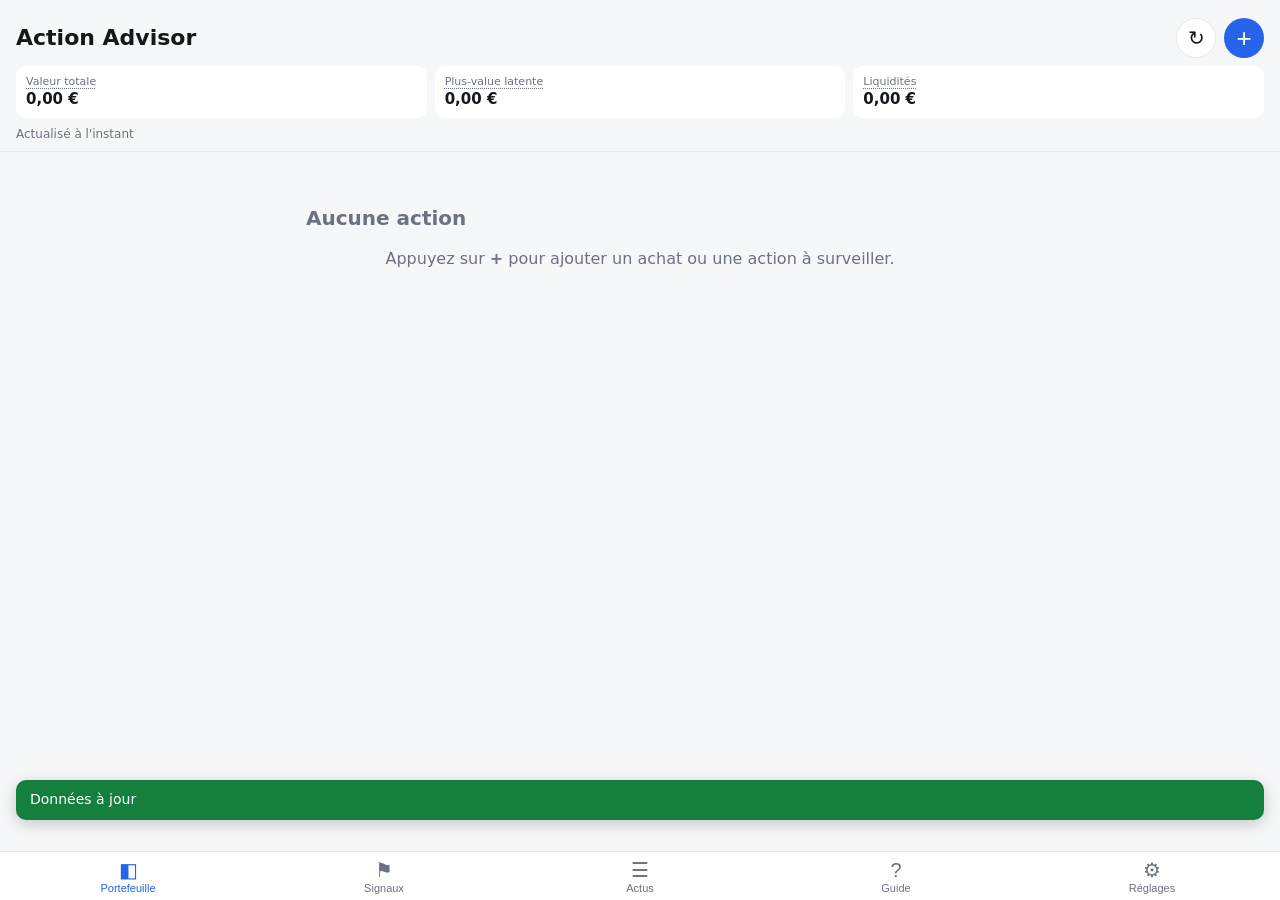
<file: index.html>
<!doctype html>
<html lang="fr">
<head>
  <meta charset="utf-8">
  <meta name="viewport" content="width=device-width, initial-scale=1, maximum-scale=1, user-scalable=no, viewport-fit=cover">
  <title>Action Advisor</title>
  <meta name="description" content="Suivi de portefeuille, actualités et conseils d'achat / vente, avec IA à la demande.">
  <meta name="theme-color" content="#0f1115" media="(prefers-color-scheme: dark)">
  <meta name="theme-color" content="#f6f7f9" media="(prefers-color-scheme: light)">
  <meta name="apple-mobile-web-app-capable" content="yes">
  <meta name="mobile-web-app-capable" content="yes">
  <meta name="apple-mobile-web-app-status-bar-style" content="black-translucent">
  <meta name="apple-mobile-web-app-title" content="Advisor">
  <link rel="manifest" href="manifest.webmanifest">
  <link rel="apple-touch-icon" href="icons/apple-touch-icon.png">
  <link rel="icon" type="image/png" href="icons/icon-192.png">
  <link rel="stylesheet" href="css/app.css">
</head>
<body>
  <header class="top">
    <div class="title">
      <h1>Action Advisor</h1>
      <div class="top-actions">
        <button id="refresh" class="icon" aria-label="Actualiser">↻</button>
        <button id="add-btn" class="icon primary" aria-label="Ajouter">+</button>
      </div>
    </div>
    <div id="summary" class="summary"></div>
  </header>

  <main id="app"></main>

  <nav>
    <button data-tab="portfolio"><span>◧</span>Portefeuille</button>
    <button data-tab="signals"><span>⚑</span>Signaux</button>
    <button data-tab="news"><span>☰</span>Actus</button>
    <button data-tab="guide"><span>?</span>Guide</button>
    <button data-tab="settings"><span>⚙</span>Réglages</button>
  </nav>

  <dialog id="detail"></dialog>
  <dialog id="add"></dialog>
  <div id="toasts" aria-live="polite"></div>

  <script type="module" src="js/app.js"></script>
</body>
</html>
</file>
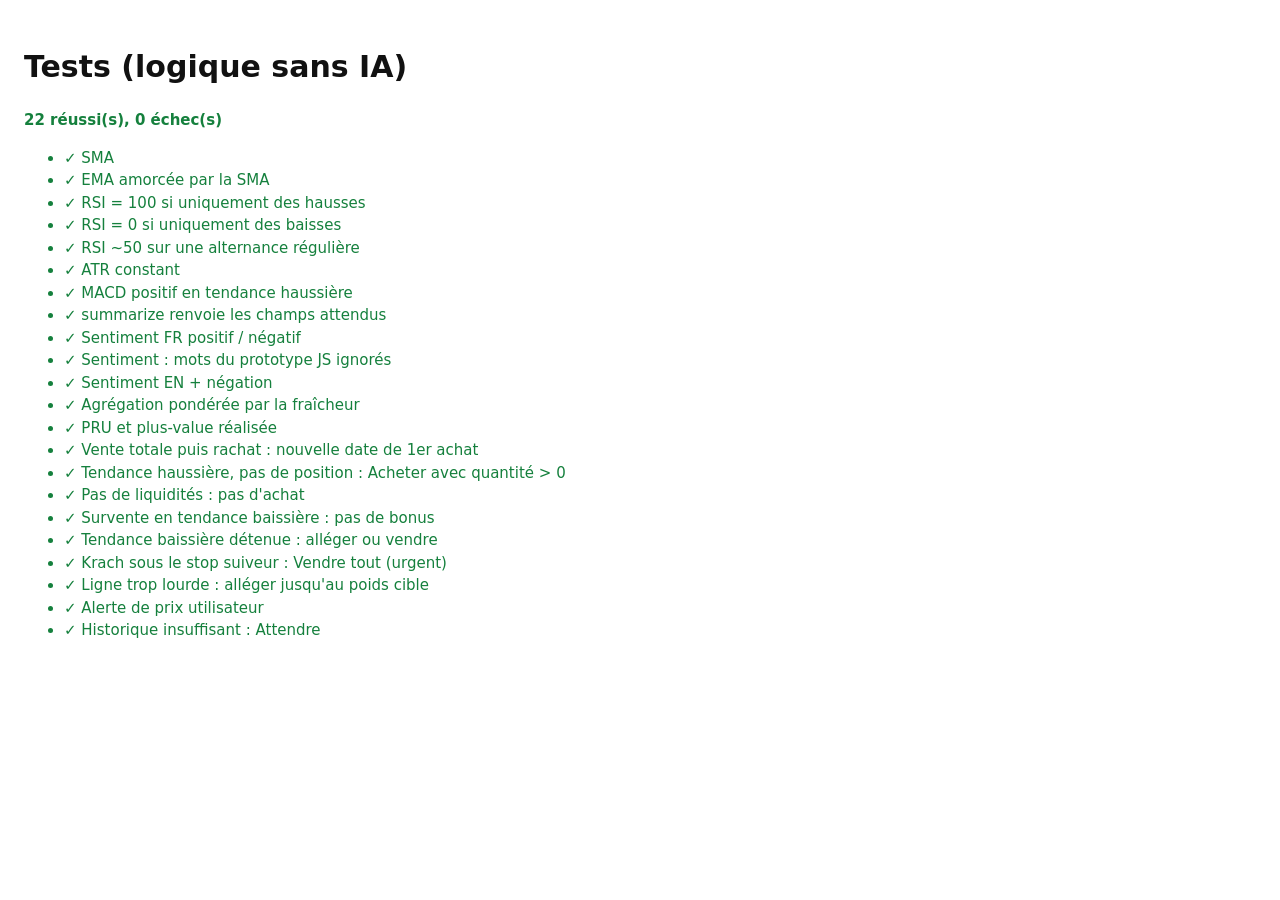
<file: tests.html>
<!doctype html>
<html lang="fr">
<head>
  <meta charset="utf-8">
  <meta name="viewport" content="width=device-width, initial-scale=1">
  <title>Tests Action Advisor</title>
  <style>
    body { font: 15px/1.5 system-ui, sans-serif; padding: 16px; background: #fff; color: #111; }
    .ok { color: #15803d; } .ko { color: #c0262d; font-weight: 600; }
  </style>
</head>
<body>
  <h1>Tests (logique sans IA)</h1>
  <p id="sum"></p>
  <ul id="out"></ul>
  <script type="module">
    import { sma, ema, rsi, atr, macd, summarize } from "./js/indicators.js";
    import { scoreHeadline, aggregateSentiment } from "./js/sentiment.js";
    import { computePositions, DEFAULT_SETTINGS } from "./js/store.js";
    import { advise } from "./js/advisor.js";

    const out = document.getElementById("out");
    let pass = 0, fail = 0;
    const near = (a, b, eps = 1e-6) => Math.abs(a - b) < eps;
    function test(name, fn) {
      try { fn(); pass++; out.insertAdjacentHTML("beforeend", `<li class="ok">✓ ${name}</li>`); }
      catch (e) { fail++; out.insertAdjacentHTML("beforeend", `<li class="ko">✗ ${name} — ${e.message}</li>`); }
    }
    const assert = (c, msg = "assertion") => { if (!c) throw new Error(msg); };

    // séries synthétiques
    const mk = (closes, start = "2025-01-01") => closes.map((c, i) => {
      const d = new Date(Date.parse(start) + i * 86400000).toISOString().slice(0, 10);
      return { date: d, open: c, high: c * 1.01, low: c * 0.99, close: c, volume: 1000 };
    });
    const up = Array.from({ length: 260 }, (_, i) => 100 + i * 0.5 + Math.sin(i / 3) * 2);
    const down = Array.from({ length: 260 }, (_, i) => 230 - i * 0.5 + Math.sin(i / 3) * 2);

    test("SMA", () => {
      const r = sma([1, 2, 3, 4, 5], 2);
      assert(r[0] === null && r[1] === 1.5 && r[4] === 4.5, JSON.stringify(r));
    });
    test("EMA amorcée par la SMA", () => {
      const r = ema([1, 2, 3, 4, 5], 3);
      assert(r[1] === null && near(r[2], 2) && near(r[3], 3) && near(r[4], 4), JSON.stringify(r));
    });
    test("RSI = 100 si uniquement des hausses", () => {
      const r = rsi(Array.from({ length: 20 }, (_, i) => i + 1), 14);
      assert(r[13] === null && r[14] === 100);
    });
    test("RSI = 0 si uniquement des baisses", () => {
      const r = rsi(Array.from({ length: 20 }, (_, i) => 50 - i), 14);
      assert(near(r[19], 0));
    });
    test("RSI ~50 sur une alternance régulière", () => {
      const r = rsi(Array.from({ length: 100 }, (_, i) => 100 + (i % 2)), 14);
      assert(r[99] > 40 && r[99] < 60, r[99]);
    });
    test("ATR constant", () => {
      const n = 30, h = Array(n).fill(11), l = Array(n).fill(9), c = Array(n).fill(10);
      const r = atr(h, l, c, 14);
      assert(near(r[29], 2), r[29]);
    });
    test("MACD positif en tendance haussière", () => {
      const m = macd(Array.from({ length: 100 }, (_, i) => 100 * 1.01 ** i));
      assert(m.line[99] > 0 && m.signal[99] > 0);
    });
    test("summarize renvoie les champs attendus", () => {
      const s = summarize(mk(up));
      for (const k of ["price", "sma50", "sma200", "rsi14", "atr14", "high52", "perf1y", "volatility"]) assert(s[k] != null, k);
    });

    test("Sentiment FR positif / négatif", () => {
      assert(scoreHeadline("Airbus relève ses objectifs, le titre s'envole") > 0.3);
      assert(scoreHeadline("Le titre chute après un avertissement sur résultats") < -0.3);
      assert(scoreHeadline("Résultats trimestriels publiés jeudi") === 0);
    });
    test("Sentiment : mots du prototype JS ignorés", () => {
      assert(scoreHeadline("constructor toString valueOf") === 0);
    });
    test("Sentiment EN + négation", () => {
      assert(scoreHeadline("Apple beats estimates, shares surge") > 0.3);
      assert(scoreHeadline("Company did not miss estimates") > 0);
    });
    test("Agrégation pondérée par la fraîcheur", () => {
      const now = Date.now();
      const s = aggregateSentiment([{ title: "shares plunge", datetime: now }, { title: "shares surge", datetime: now - 20 * 86400000 }], now);
      assert(s.score < 0 && s.count === 2);
    });

    test("PRU et plus-value réalisée", () => {
      const p = computePositions([
        { assetId: "X", type: "BUY", qty: 10, price: 100, fees: 0, date: "2025-01-01" },
        { assetId: "X", type: "BUY", qty: 10, price: 120, fees: 0, date: "2025-02-01" },
        { assetId: "X", type: "SELL", qty: 5, price: 130, fees: 0, date: "2025-03-01" },
      ]).X;
      assert(p.qty === 15 && near(p.avgPrice, 110) && near(p.realized, 100), JSON.stringify(p));
    });
    test("Vente totale puis rachat : nouvelle date de 1er achat", () => {
      const p = computePositions([
        { assetId: "X", type: "BUY", qty: 1, price: 10, date: "2025-01-01" },
        { assetId: "X", type: "SELL", qty: 1, price: 12, date: "2025-02-01" },
        { assetId: "X", type: "BUY", qty: 2, price: 11, date: "2025-03-01" },
      ]).X;
      assert(p.qty === 2 && p.firstBuy === "2025-03-01" && near(p.avgPrice, 11));
    });

    const S = { ...DEFAULT_SETTINGS };
    const S20 = { ...DEFAULT_SETTINGS, buyScore: 20 };
    test("Tendance haussière, pas de position : Acheter avec quantité > 0", () => {
      const a = advise({ candles: mk(up), position: null, portfolioValue: 10000, cash: 5000, settings: S20 });
      assert(a.score > 0, "score " + a.score);
      assert(a.action === "BUY" && a.qty > 0, a.action + " " + a.qty);
      assert(a.qty * a.price <= 1000 + 1e-6, "dépasse le poids cible 10 %");
    });
    test("Pas de liquidités : pas d'achat", () => {
      const a = advise({ candles: mk(up), position: null, portfolioValue: 10000, cash: 0, settings: S20 });
      assert(a.qty === 0 && a.action === "WAIT");
    });
    test("Survente en tendance baissière : pas de bonus", () => {
      const a = advise({ candles: mk(down), settings: S });
      assert(a.score <= -35 && a.action === "WAIT", a.score);
    });
    test("Tendance baissière détenue : alléger ou vendre", () => {
      const a = advise({ candles: mk(down), position: { qty: 10, avgPrice: 200, firstBuy: "2025-01-01" }, portfolioValue: 5000, cash: 0, settings: S });
      assert(a.score < 0 && ["SELL_ALL", "SELL_PART"].includes(a.action), a.action + " " + a.score);
    });
    test("Krach sous le stop suiveur : Vendre tout (urgent)", () => {
      const c = [...up.slice(0, 250), ...Array.from({ length: 10 }, (_, i) => 220 - i * 6)];
      const a = advise({ candles: mk(c), position: { qty: 5, avgPrice: 150, firstBuy: "2025-01-01" }, portfolioValue: 5000, cash: 0, settings: S });
      assert(a.action === "SELL_ALL" && a.qty === 5 && a.urgent, a.action);
    });
    test("Ligne trop lourde : alléger jusqu'au poids cible", () => {
      const price = up[up.length - 1];
      const a = advise({ candles: mk(up), position: { qty: 50, avgPrice: price, firstBuy: "2025-09-01" }, portfolioValue: 50 * price + 1000, cash: 1000, settings: S });
      assert(a.action === "SELL_PART" && a.qty > 0 && a.qty < 50, a.action + " " + a.qty);
    });
    test("Alerte de prix utilisateur", () => {
      const a = advise({ candles: mk(up), settings: S, alert: { below: null, above: 1 } });
      assert(a.alerts.length === 1 && a.urgent);
    });
    test("Historique insuffisant : Attendre", () => {
      const a = advise({ candles: mk([1, 2, 3]), settings: S });
      assert(a.action === "WAIT");
    });

    document.getElementById("sum").innerHTML = `<b class="${fail ? "ko" : "ok"}">${pass} réussi(s), ${fail} échec(s)</b>`;
  </script>
</body>
</html>
</file>
<file: css/app.css>
:root {
  --bg: #f6f7f9;
  --card: #ffffff;
  --text: #14171c;
  --muted: #6b7280;
  --line: #e5e7eb;
  --accent: #2563eb;
  --good: #15803d;
  --bad: #c0262d;
  --warn: #b45309;
  --good-bg: #dcfce7;
  --bad-bg: #fee2e2;
  --warn-bg: #fef3c7;
  --neutral-bg: #eef0f3;
  --ai: #7c3aed;
  --radius: 14px;
  color-scheme: light dark;
}
@media (prefers-color-scheme: dark) {
  :root {
    --bg: #0f1115;
    --card: #181b21;
    --text: #e8eaee;
    --muted: #9aa1ad;
    --line: #2a2f38;
    --accent: #60a5fa;
    --good: #4ade80;
    --bad: #f87171;
    --warn: #fbbf24;
    --good-bg: #14361f;
    --bad-bg: #3d1719;
    --warn-bg: #3a2c0c;
    --neutral-bg: #252a33;
    --ai: #a78bfa;
  }
}

* { box-sizing: border-box; }
html, body { margin: 0; background: var(--bg); color: var(--text); touch-action: pan-x pan-y; -webkit-text-size-adjust: 100%; }
body {
  font: 16px/1.4 -apple-system, BlinkMacSystemFont, "SF Pro Text", system-ui, sans-serif;
  padding: 0 0 calc(70px + env(safe-area-inset-bottom));
  -webkit-tap-highlight-color: transparent;
  overflow-x: hidden;
}
a { color: var(--accent); }
h1 { font-size: 22px; margin: 0; }
h2 { font-size: 20px; margin: 0; display: flex; gap: 8px; align-items: center; flex-wrap: wrap; }
h3 { font-size: 15px; margin: 18px 0 8px; color: var(--muted); text-transform: uppercase; letter-spacing: .04em; }
h4 { margin: 10px 0 4px; font-size: 14px; }
.muted { color: var(--muted); }
.small { font-size: 13px; }
.good { color: var(--good); }
.bad { color: var(--bad); }
.warn { color: var(--warn); }

.top { position: sticky; top: 0; z-index: 5; background: var(--bg); padding: calc(env(safe-area-inset-top) + 18px) 16px 8px; border-bottom: 1px solid var(--line); }
.title { display: flex; justify-content: space-between; align-items: center; }
.top-actions { display: flex; gap: 8px; }
button.icon { width: 40px; height: 40px; border-radius: 50%; border: 1px solid var(--line); background: var(--card); color: var(--text); font-size: 20px; }
button.icon.primary { background: var(--accent); color: #fff; border: 0; font-size: 26px; line-height: 1; }
button:disabled { opacity: .45; }
.summary { display: grid; grid-template-columns: repeat(3, 1fr); gap: 8px; margin-top: 8px; }
.kpi { background: var(--card); border-radius: 10px; padding: 8px 10px; min-width: 0; }
.kpi span { display: block; font-size: 11px; color: var(--muted); }
.kpi b { font-size: 15px; white-space: nowrap; overflow: hidden; text-overflow: ellipsis; display: block; }
.status { grid-column: 1 / -1; font-size: 12px; color: var(--muted); }

main { padding: 12px 16px; max-width: 720px; margin: 0 auto; overflow-x: hidden; }
.list { list-style: none; margin: 0; padding: 0; display: grid; gap: 10px; }
.card { background: var(--card); border-radius: var(--radius); padding: 12px 14px; cursor: pointer; border: 1px solid var(--line); min-width: 0; overflow: hidden; overflow-wrap: anywhere; }
.logo { position: relative; flex: none; display: inline-grid; place-items: center; width: 28px; height: 28px; border-radius: 50%; overflow: hidden;
  background: hsl(var(--h) 45% 38%); color: #fff; font-weight: 700; font-size: 13px; vertical-align: middle; }
.logo i { font-style: normal; }
.logo-img { position: absolute; inset: 0; width: 100%; height: 100%; object-fit: contain; background: #fff; padding: 3px; opacity: 0; }
.logo-img.ok { opacity: 1; }
.logo.big { width: 44px; height: 44px; font-size: 19px; }
.results .logo { margin-right: 8px; }
[dir="rtl"] .results .logo { margin-right: 0; margin-left: 8px; }
.row1 { display: flex; align-items: center; gap: 8px; min-width: 0; }
.row1 .name { flex: 1; min-width: 0; white-space: nowrap; overflow: hidden; text-overflow: ellipsis; font-size: 13px; }
.row2 { display: flex; justify-content: space-between; align-items: center; gap: 10px; margin-top: 6px; flex-wrap: wrap; }
.row2.small { font-size: 13px; justify-content: flex-start; gap: 14px; }
.end { text-align: end; }
/* cartes de la liste : infos en lignes, puis mini-courbe à gauche et cours à droite */
.card .info { margin-top: 6px; overflow-wrap: anywhere; }
.chartrow { display: flex; justify-content: space-between; align-items: flex-end; gap: 12px; margin-top: 8px; }
.chartrow .end { white-space: nowrap; }
.spark.good { color: var(--good); }
.spark.bad { color: var(--bad); }

.badge { font-size: 12px; font-weight: 600; padding: 3px 8px; border-radius: 999px; white-space: nowrap; max-width: 100%; overflow: hidden; text-overflow: ellipsis; }
.badge.good { background: var(--good-bg); color: var(--good); }
.badge.bad { background: var(--bad-bg); color: var(--bad); }
.badge.warn { background: var(--warn-bg); color: var(--warn); }
.badge.neutral { background: var(--neutral-bg); color: var(--muted); }
.alert { background: var(--warn-bg); color: var(--warn); border-radius: 10px; padding: 8px 10px; margin-top: 8px; font-size: 14px; }

.empty { text-align: center; padding: 40px 10px; color: var(--muted); }
.toolbar { margin-bottom: 10px; }
.disclaimer { font-size: 12px; color: var(--muted); margin-top: 16px; }

.btn { display: inline-flex; align-items: center; justify-content: center; min-height: 40px; padding: 8px 14px; border-radius: 10px;
  border: 1px solid var(--line); background: var(--card); color: var(--text); font-size: 15px; font-weight: 500; cursor: pointer; }
.btn.primary { background: var(--accent); border-color: var(--accent); color: #fff; }
.btn.good { background: var(--good-bg); color: var(--good); border-color: transparent; }
.btn.bad { background: var(--bad-bg); color: var(--bad); border-color: transparent; }
.btn.ai { background: transparent; color: var(--ai); border-color: var(--ai); width: 100%; }
button.link { background: none; border: 0; color: var(--accent); font-size: 13px; padding: 0 4px; cursor: pointer; }
.actions { display: flex; gap: 8px; flex-wrap: wrap; margin: 8px 0; }

.news li a { display: block; color: var(--text); text-decoration: none; padding: 10px 12px; background: var(--card); border-radius: 10px; border: 1px solid var(--line); }
.news .sym { font-weight: 700; font-size: 13px; margin-right: 4px; }
.dot { display: inline-block; width: 8px; height: 8px; border-radius: 50%; margin-right: 6px; vertical-align: middle; background: var(--muted); }
.dot.good { background: var(--good); }
.dot.bad { background: var(--bad); }

nav { position: fixed; bottom: 0; left: 0; right: 0; z-index: 6; display: grid; grid-template-columns: repeat(5, 1fr);
  background: var(--card); border-top: 1px solid var(--line); padding-bottom: env(safe-area-inset-bottom); }
nav button { background: none; border: 0; color: var(--muted); font-size: 11px; padding: 8px 0 6px; display: flex; flex-direction: column; align-items: center; gap: 2px; }
nav button span { font-size: 20px; line-height: 1; }
nav button.active { color: var(--accent); }

.settings { display: grid; gap: 10px; }
.settings label { display: grid; gap: 4px; font-size: 14px; }
.settings label.check { display: flex; gap: 8px; align-items: center; }
input, select { font: inherit; font-size: 16px; padding: 10px 12px; border-radius: 10px; border: 1px solid var(--line); background: var(--card); color: var(--text); width: 100%; min-width: 0; }
input[type="checkbox"] { width: auto; }
fieldset.ai-group { border: 0; padding: 0; margin: 0; display: grid; gap: 10px; }
fieldset.ai-group[hidden] { display: none; }
.inline-row { display: flex; gap: 8px; }
.inline-row input { flex: 1; }
form.inline { display: flex; gap: 8px; align-items: flex-end; }
form.inline label { flex: 1; display: grid; gap: 4px; font-size: 13px; }

dialog { border: 0; padding: 0; margin: 0; width: 100%; max-width: 720px; max-height: 100dvh; height: 100dvh; background: var(--bg); color: var(--text);
  inset: 0; margin: auto; overflow-y: auto; overflow-x: hidden; -webkit-overflow-scrolling: touch; }
dialog#add { height: auto; max-height: 92dvh; border-radius: 18px 18px 0 0; margin-bottom: 0; }
dialog::backdrop { background: rgba(0, 0, 0, .45); }
.sheet { padding: 0 16px calc(env(safe-area-inset-bottom) + 24px); }
dialog img, dialog svg, dialog table, dialog pre { max-width: 100%; }
dialog#add .sheet header { padding-top: 12px; }
.sheet header { display: flex; gap: 12px; align-items: center; margin: 0 -16px 10px; padding: calc(env(safe-area-inset-top) + 18px) 16px 10px;
  position: sticky; top: 0; z-index: 5; background: var(--bg); border-bottom: 1px solid var(--line); }
.close { background: var(--neutral-bg); border: 0; color: var(--text); width: 40px; height: 40px; border-radius: 50%; font-size: 18px; flex: none; }
.close:focus { outline: none; box-shadow: none; }
.price-big { font-size: 26px; font-weight: 700; margin: 6px 0; }
/* courbe interactive */
.chart-box { background: var(--card); border-radius: 12px; padding: 10px 10px 4px; margin: 6px 0; }
.periods { display: flex; gap: 4px; overflow-x: auto; scrollbar-width: none; margin-bottom: 8px; }
.periods::-webkit-scrollbar { display: none; }
.period { flex: none; background: none; border: 0; color: var(--muted); font: inherit; font-size: 13px; font-weight: 600;
  padding: 6px 10px; border-radius: 8px; min-height: 32px; cursor: pointer; }
.period.active { background: var(--neutral-bg); color: var(--text); }
.chart-head { min-height: 24px; display: flex; gap: 8px; align-items: baseline; flex-wrap: wrap; }
.chart-head b { font-size: 20px; }
.chart-area { direction: ltr; height: 180px; position: relative; } /* le temps va toujours de gauche à droite */
.chart-msg { display: grid; place-items: center; height: 100%; font-size: 14px; text-align: center; padding: 0 12px; }
.chart { width: 100%; height: 180px; display: block; touch-action: pan-y; cursor: crosshair; }
.chart .fill { stroke: none; opacity: .12; }
.chart.up .fill { fill: var(--good); }
.chart.down .fill { fill: var(--bad); }
.chart .cross { stroke: var(--muted); stroke-width: 1; vector-effect: non-scaling-stroke; stroke-dasharray: 3 3; }
.cross-dot { position: absolute; width: 10px; height: 10px; margin: -5px 0 0 -5px; border-radius: 50%;
  background: var(--accent); border: 2px solid var(--card); pointer-events: none; }
.chart polyline { fill: none; stroke-width: 1.6; vector-effect: non-scaling-stroke; }
.chart .price { stroke: var(--text); }
.chart .m50 { stroke: var(--accent); }
.chart .m200 { stroke: var(--warn); }
.chart .stop { stroke: var(--bad); stroke-dasharray: 4 4; vector-effect: non-scaling-stroke; }
.legend { display: flex; flex-wrap: wrap; row-gap: 4px; gap: 4px 14px; white-space: nowrap; margin: 6px 2px; color: var(--muted); }
.legend .l::before { content: ""; display: inline-block; width: 12px; height: 2px; margin-right: 4px; vertical-align: middle; background: currentColor; }
.tx-dot { position: absolute; width: 9px; height: 9px; margin: -4.5px 0 0 -4.5px; border-radius: 50%; border: 1.5px solid var(--card); pointer-events: none; }
.tx-dot.buy, .legend .txl.buy::before { background: var(--good); }
.tx-dot.sell, .legend .txl.sell::before { background: var(--bad); }
.legend .txl::before { width: 8px; height: 8px; border-radius: 50%; }
.legend .price::before { background: var(--text); }
.legend .m50::before { background: var(--accent); }
.legend .m200::before { background: var(--warn); }
.legend .stop::before { background: var(--bad); }
.grid3 { display: grid; grid-template-columns: repeat(3, 1fr); gap: 8px; margin: 8px 0; }
.grid3 > div { background: var(--card); border-radius: 10px; padding: 8px 10px; display: grid; min-width: 0; }
.reasons { list-style: none; padding: 0; margin: 8px 0; display: grid; gap: 4px; font-size: 14px; }
.reasons li.key { font-weight: 600; }
.reasons li b { display: inline-block; min-width: 32px; direction: ltr; unicode-bidi: isolate; }
.reasons li.good b { color: var(--good); }
.reasons li.bad b { color: var(--bad); }
.ai-box { background: var(--card); border: 1px solid var(--ai); border-radius: 12px; padding: 10px 12px; margin-top: 10px; }
.ai-box ul, .ai-box ol { padding-left: 20px; margin: 4px 0; }
table.ind { width: 100%; border-collapse: collapse; font-size: 14px; background: var(--card); border-radius: 12px; overflow: hidden; }
table.ind td { padding: 7px 10px; border-bottom: 1px solid var(--line); }
table.ind td:nth-child(odd) { color: var(--muted); }
.tx { list-style: none; padding: 0; margin: 0; font-size: 14px; display: grid; gap: 6px; }
.results .card { font-size: 15px; }

#toasts, dialog .toasts { position: fixed; left: 16px; right: 16px; bottom: calc(80px + env(safe-area-inset-bottom)); z-index: 100; display: grid; gap: 6px; pointer-events: none; }
.toast { background: var(--text); color: var(--bg); padding: 10px 14px; border-radius: 10px; font-size: 14px; box-shadow: 0 4px 16px rgba(0, 0, 0, .2); }
.toast.bad { background: var(--bad); color: #fff; }
.toast.good { background: var(--good); color: #fff; }
.toast.warn { background: var(--warn); color: #fff; }

/* persan : écriture de droite à gauche */
[dir="rtl"] body { font-family: -apple-system, "SF Arabic", "Vazirmatn", Tahoma, system-ui, sans-serif; }
[dir="rtl"] h3 { letter-spacing: 0; text-transform: none; }
[dir="rtl"] .ai-box ul, [dir="rtl"] .ai-box ol { padding-left: 0; padding-right: 20px; }
[dir="rtl"] .news .sym { margin-right: 0; margin-left: 4px; }
[dir="rtl"] .dot { margin-right: 0; margin-left: 6px; }
[dir="rtl"] .legend .l::before { margin-right: 0; margin-left: 4px; }

/* termes touchables + guide */
.term, .legend [data-term] { text-decoration: underline dotted; text-decoration-color: var(--muted); text-underline-offset: 3px; cursor: help; }
#term-dlg { height: fit-content; max-height: 70dvh; max-width: 380px; width: calc(100% - 32px); border-radius: 16px; margin: auto; inset: 0; background: var(--card); }
#term-dlg .btn:focus { outline: none; box-shadow: none; }
#term-dlg::backdrop { background: rgba(0, 0, 0, .5); }
.term-box { padding: 18px; }
.term-box b { font-size: 17px; }
.term-box p { margin: 8px 0 14px; line-height: 1.5; }
.term-box .actions { display: flex; gap: 8px; justify-content: flex-end; }
.gloss { width: 100%; border-collapse: collapse; background: var(--card); border-radius: 12px; overflow: hidden; font-size: 14px; }
.gloss th, .gloss td { text-align: start; vertical-align: top; padding: 9px 10px; border-bottom: 1px solid var(--line); }
.gloss th { width: 34%; font-weight: 600; }
.gloss tr:last-child th, .gloss tr:last-child td { border-bottom: 0; }
.course { cursor: default; line-height: 1.5; font-size: 15px; }
.course h4 { margin: 14px 0 4px; font-size: 15px; }
.course h4:first-child { margin-top: 0; }
.course p { margin: 0 0 6px; }
.share-text { white-space: pre-line; user-select: text; -webkit-user-select: text; font-size: 14px; background: var(--bg); border-radius: 10px; padding: 10px; overflow-wrap: anywhere; }
#term-dlg .actions { flex-wrap: wrap; }
/* évolution du portefeuille */
.pf { margin: 4px 0 8px; }
.pf-title { margin-bottom: 6px; font-size: 15px; }
.pf .chart-area, .pf .chart { height: 150px; }
.chart .inv { stroke: var(--muted); stroke-dasharray: 4 3; }
.legend .inv::before { background: var(--muted); }
.grid2 { display: grid; grid-template-columns: 1fr 1fr; gap: 8px; margin: 8px 0 6px; }
.grid2 .kpi small { display: block; font-size: 11px; margin-top: 2px; }
/* comptes */
.accfilter { grid-column: 1 / -1; display: flex; gap: 6px; overflow-x: auto; scrollbar-width: none; }
.accfilter::-webkit-scrollbar { display: none; }
.accfilter .period { white-space: nowrap; }
.accrow { display: grid; grid-template-columns: 1fr 1fr auto; gap: 8px; align-items: end; margin-bottom: 8px; }
.accrow .btn.small { min-height: 40px; padding: 6px 12px; }
.manual-add { width: 100%; margin-top: 12px; }
/* moment d'achat */
.tpill { display: inline-block; font-size: 13px; padding: 2px 8px; border-radius: 999px; background: var(--neutral-bg); color: var(--muted); }
.tpill.good { background: var(--good-bg); color: var(--good); }
.tpill.wait { background: var(--bad-bg); color: var(--bad); }
.tpill .term { text-decoration-color: currentColor; }
.tgauge { height: 10px; border-radius: 999px; background: var(--neutral-bg); overflow: hidden; margin: 4px 0 6px; }
.tbar { height: 100%; border-radius: 999px; background: var(--muted); }
.tbar.good { background: var(--good); } .tbar.wait { background: var(--bad); } .tbar.neutral { background: var(--warn); }
.tlabel.good { color: var(--good); } .tlabel.wait { color: var(--bad); } .tlabel.neutral { color: var(--warn); }
/* répartition */
.alloc .arow { display: flex; gap: 10px; align-items: center; padding: 6px 0; }
.alloc .amain { flex: 1; min-width: 0; }
.alloc .atop { display: flex; justify-content: space-between; gap: 8px; font-size: 14px; white-space: nowrap; }
.alloc .abar { height: 6px; background: var(--neutral-bg); border-radius: 999px; margin-top: 4px; overflow: hidden; }
.alloc .abar div { height: 100%; background: var(--accent); border-radius: 999px; }
.accrow { grid-template-columns: 1fr 1fr; }
.accrow .btn.small { grid-column: auto; }
</file>
